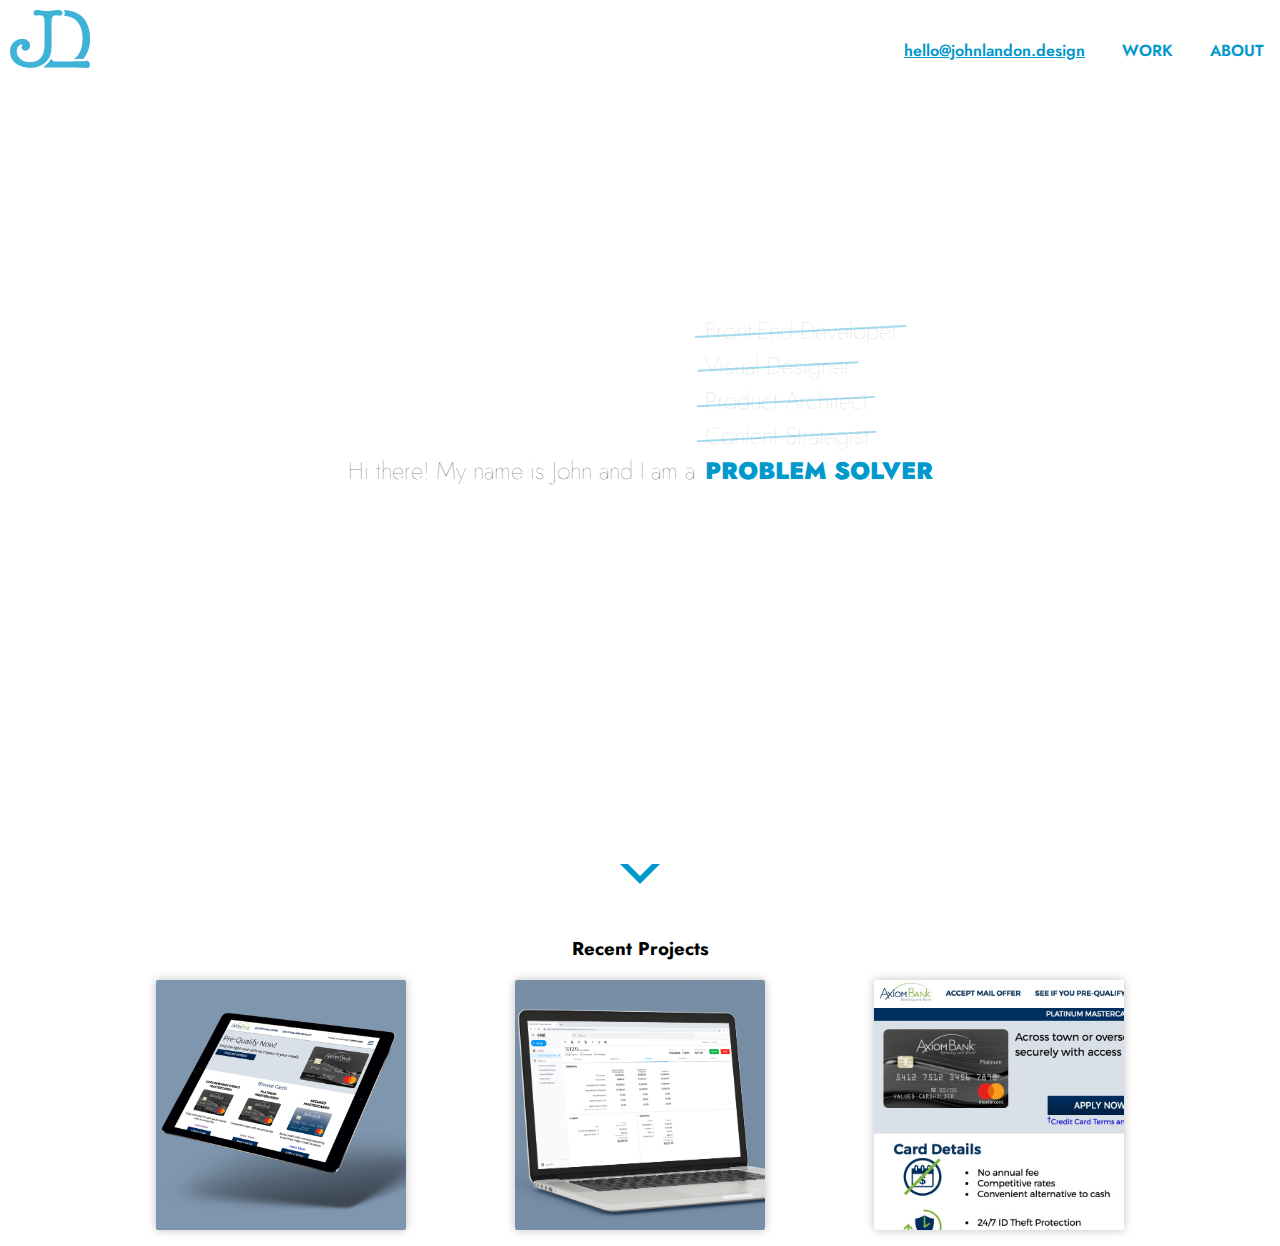
<file: index.html>
<!DOCTYPE html>
<html lang="en" >
<head>
	<meta charset="UTF-8">
	<meta name="viewport" content="width=device-width, initial-scale=1.0">
	<!-- GOOGLE FONT LIBRARIES -->
	<link href="https://fonts.googleapis.com/css?family=Quando" rel="stylesheet">
	<!-- CSS -->
	<link rel="stylesheet" type="text/css" href="css/style.css">
	<title>John Landon Designs</title>
</head>
<body>
	<header>
			<a href="index.html" id="logo">
				<img src="images/logo.svg" alt="Logo">
			</a>
		<nav>
			<ul>
				<li>
					<a href="mailto:hello@johnlandon.design" class="email">hello@johnlandon.design</a>
				</li>
				<li>
					<a href="work.html">WORK</a>
				</li>
				<li>
					<a href="about.html">ABOUT</a>
				</li>
			</ul>
		</nav>
	</header>
	<main>
		<div class="splash">
			<div class="left-splash">Hi there! My name is John and I am a</div>
			<div class="right-splash">
			  <div class="strikethrough">
				<s>Front-End Developer</s><br />
				<s>Visual Designer</s><br />
				<s>Product Architect</s><br />
				<s>Content Strategist</s><br />
			  </div>
			  <div class="answer">PROBLEM SOLVER</div>
			</div>
		  </div>
		<div class="arrow-cont">
			<div class="arrow"></div>
		</div>
	</main>
	<div id="recent">
		<h3>Recent Projects</h3>
		<div class="ex-flex">
			<div class="example">
				<a href="axiom.html">
					<img src="images/axiom-example.png" name="Axiom Bank" alt="Axiom Bank" >
					<div>
						<h4>Axiom Bank</h4>
					</div>
				</a>
			</div>
			<div class="example">
				<a href="dashboard.html">
					<img src="images/dashboard.png" name="Loan Dashboard" alt="Loan Dashboard" >
					<div>
						<h4>Loan Dashboard</h4>
					</div>
				</a>
			</div>
			<div class="example">
				<a href="axiom.html">
					<img src="images/axiom-bank.jpg" name="Axiom Bank" alt="Axiom Bank" >
					<div>
						<h4>Axiom Bank</h4>
					</div>
				</a>
			</div>
		</div>
	</div>
</body>
</html>
</file>
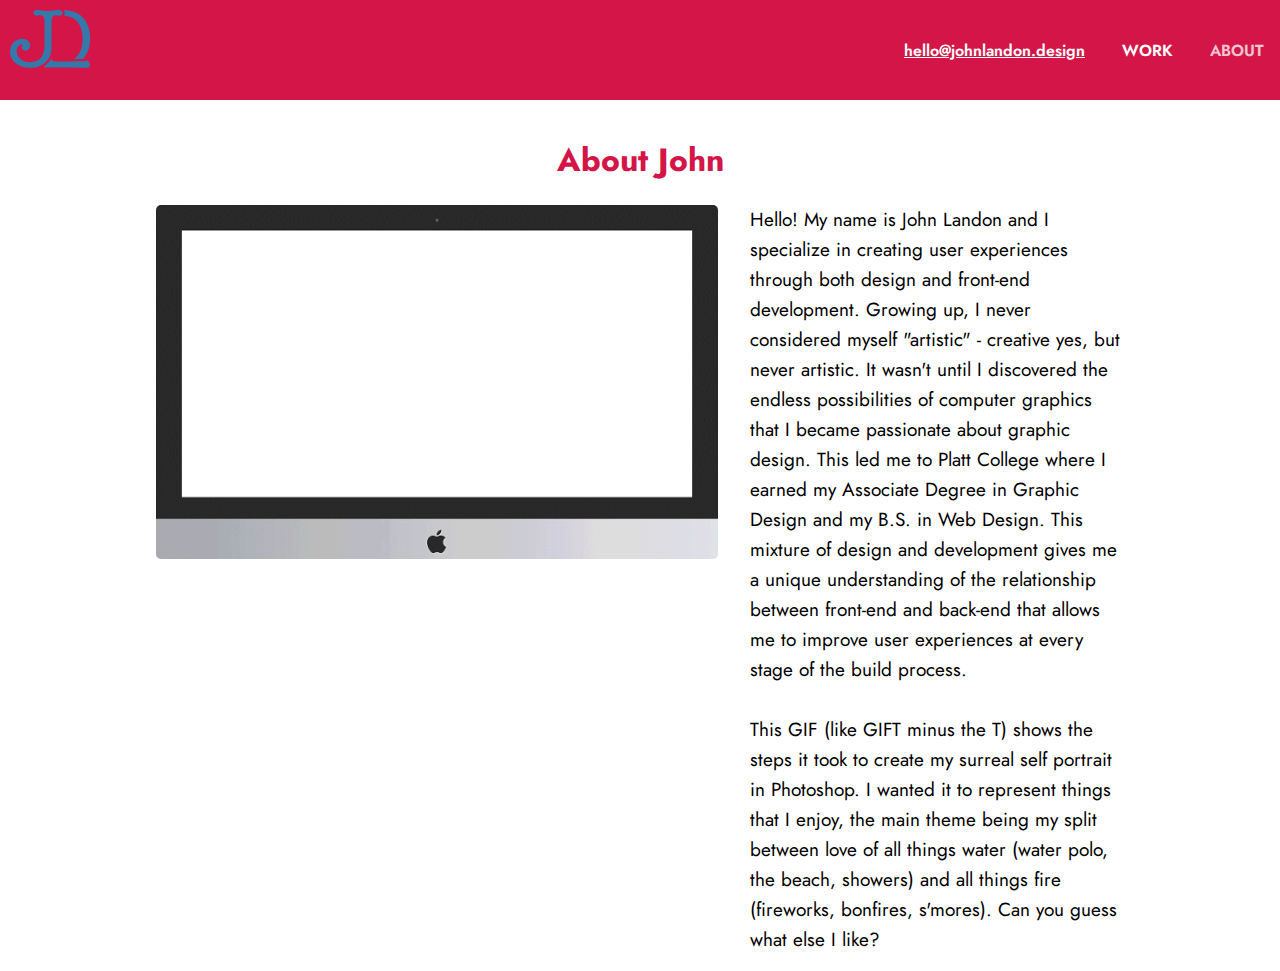
<file: about.html>
<!DOCTYPE html>
<html lang="en" >
<head>
	<meta charset="UTF-8">
	<meta name="viewport" content="width=device-width, initial-scale=1.0">
	<!-- GOOGLE FONT LIBRARIES -->
	<link href="https://fonts.googleapis.com/css?family=Quando" rel="stylesheet">
	<!-- CSS -->
	<link rel="stylesheet" type="text/css" href="css/style.css">
	<title>About - John Landon Designs</title>
</head>
<body>
	<header class="about">
			<a href="index.html" id="logo">
				<img src="images/logo.svg" alt="Logo">
			</a>
		<nav>
			<ul>
				<li>
					<a href="mailto:hello@johnlandon.design" class="email">hello@johnlandon.design</a>
				</li>
				<li>
					<a href="work.html">WORK</a>
				</li>
				<li>
					<a href="about.html" class="current">ABOUT</a>
				</li>
			</ul>
		</nav>
	</header>
	<main id='about'>
		<h1>About John</h1>
		<div class='about-flex'>
			<div class=surreal></div>
			<p>Hello! My name is John Landon and I specialize in creating user experiences through both design and front-end development. Growing up, I never considered myself "artistic" - creative yes, but never artistic. It wasn't until I discovered the endless possibilities of computer graphics that I became passionate about graphic design. This led me to Platt College where I earned my Associate Degree in Graphic Design and my B.S. in Web Design. This mixture of design and development gives me a unique understanding of the relationship between front-end and back-end that allows me to improve user experiences at every stage of the build process.<br><br>This GIF (like GIFT minus the T) shows the steps it took to create my surreal self portrait in Photoshop. I wanted it to represent things that I enjoy, the main theme being my split between love of all things water (water polo, the beach, showers) and all things fire (fireworks, bonfires, s'mores). Can you guess what else I like?</p>
		</div>
	</main>







</body>

</html>
</file>
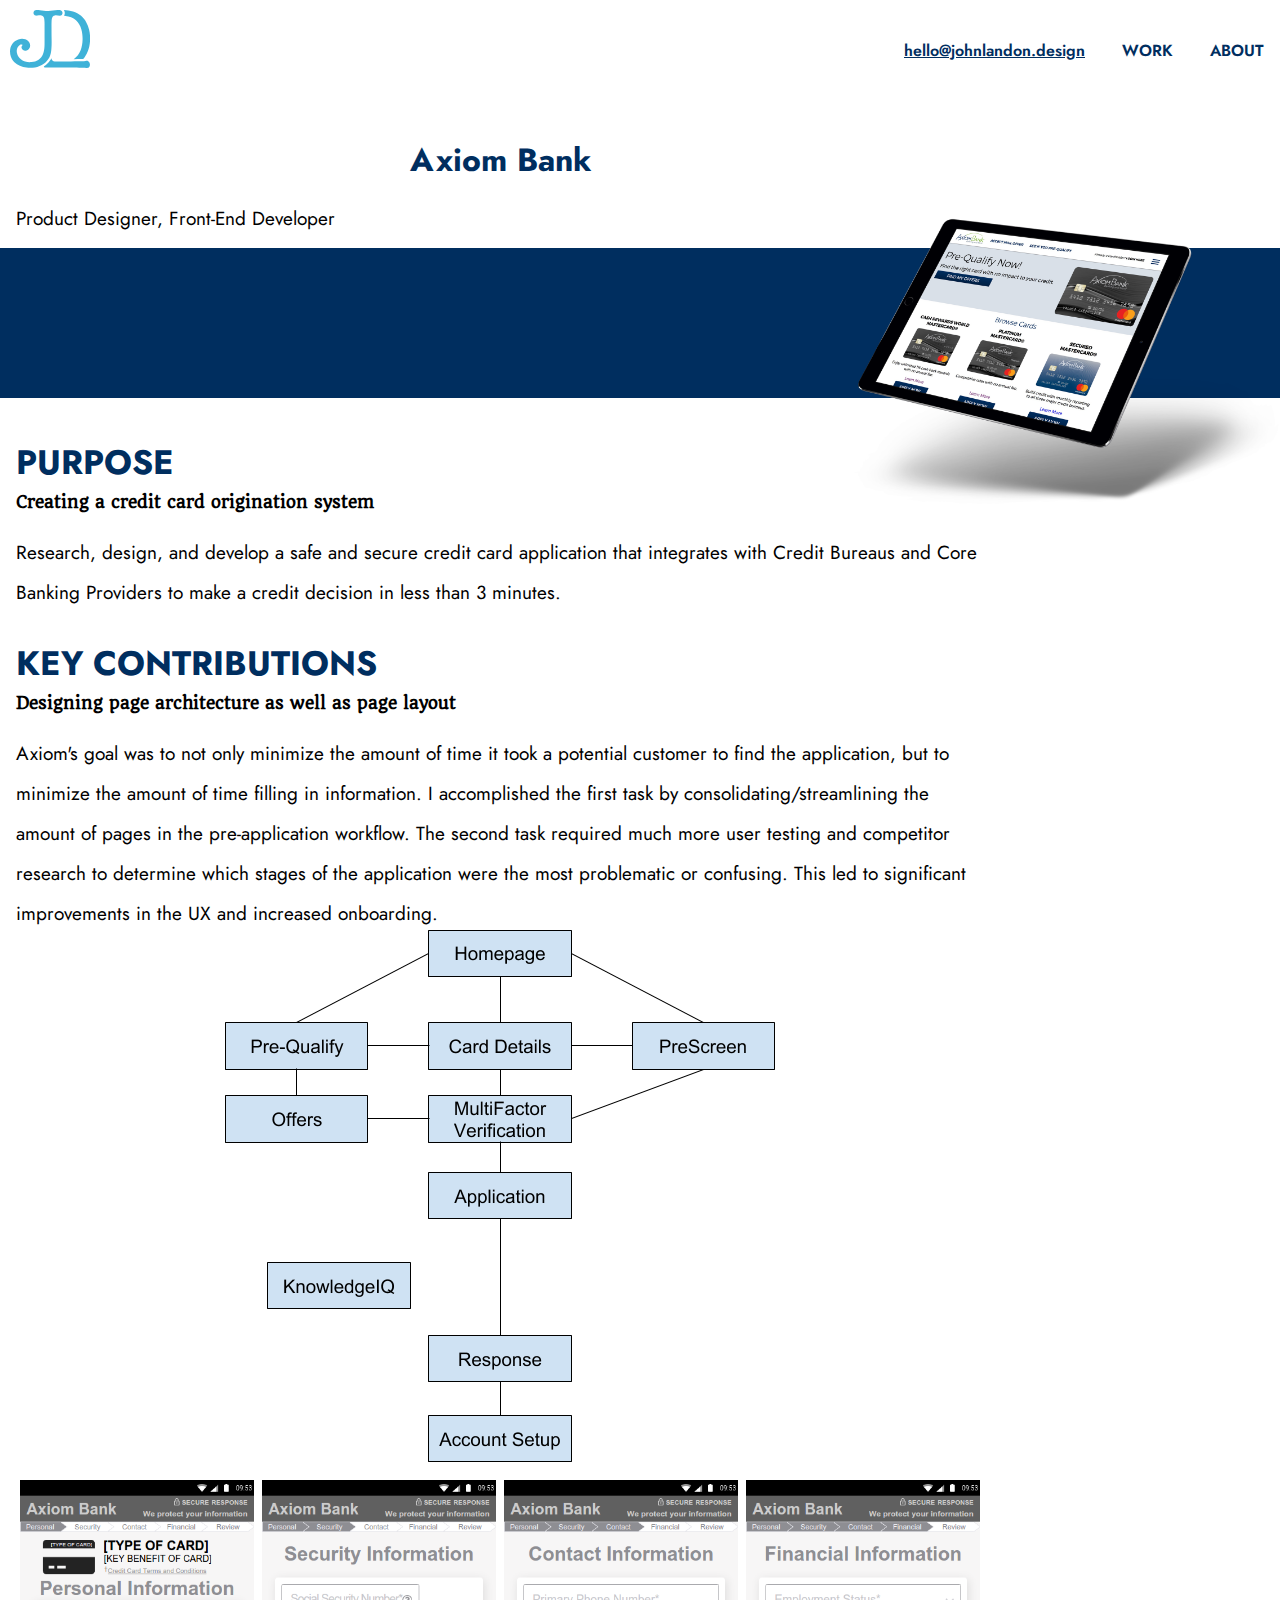
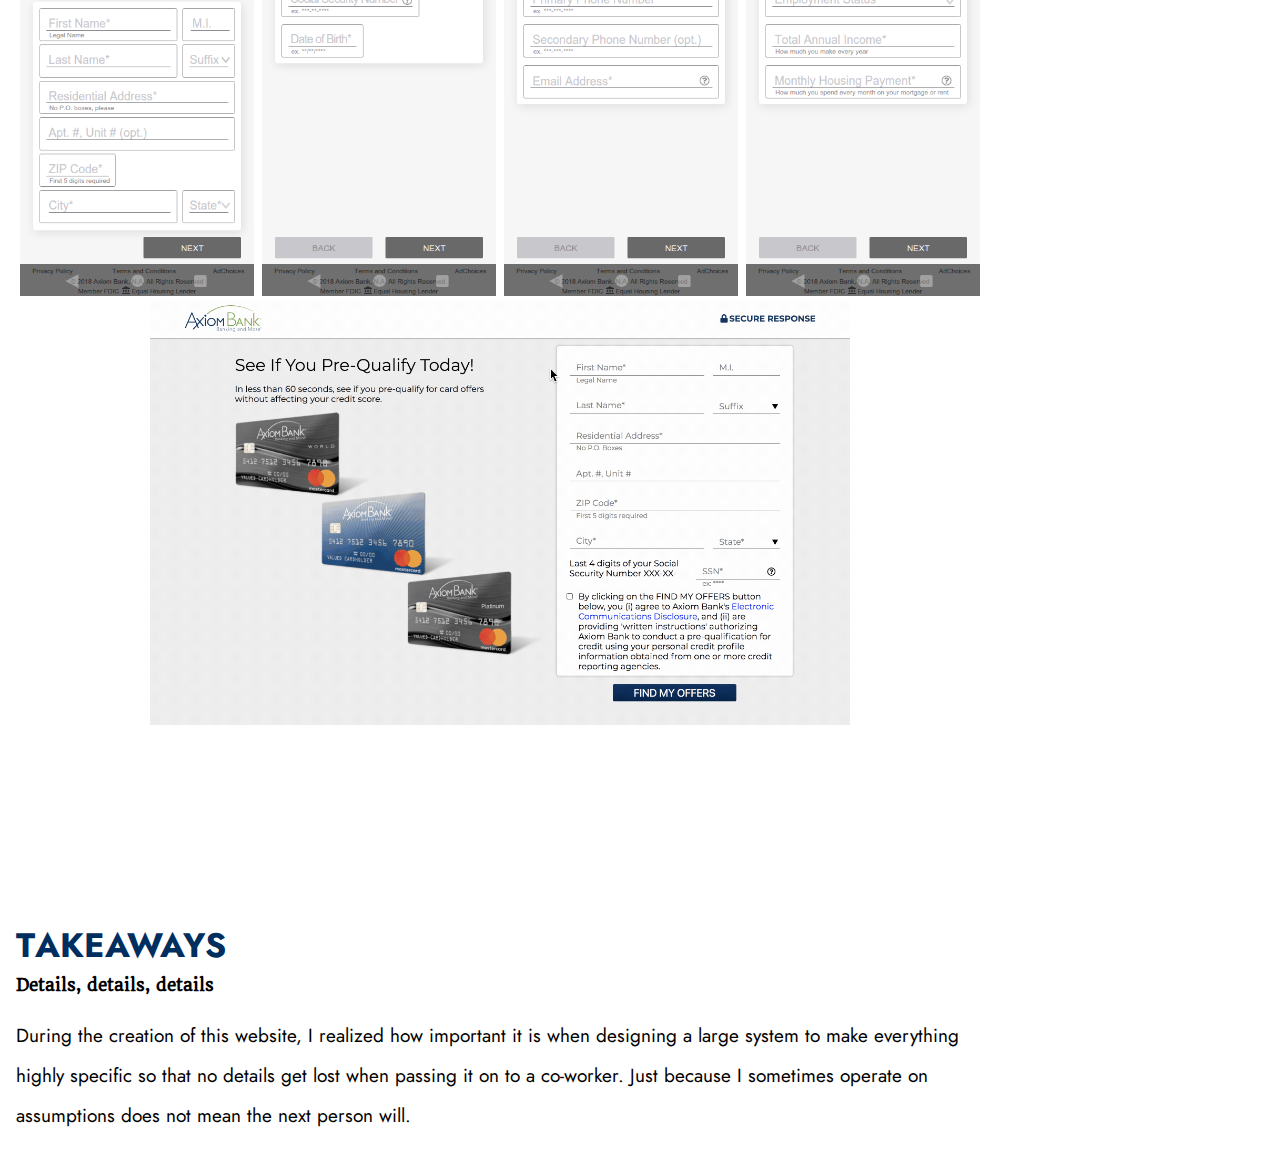
<file: axiom.html>
<!DOCTYPE html>
<html lang="en" >
<head>
	<meta charset="UTF-8">
	<meta name="viewport" content="width=device-width, initial-scale=1.0">
	<!-- GOOGLE FONT LIBRARIES -->
	<link href="https://fonts.googleapis.com/css?family=Quando" rel="stylesheet">
	<!-- CSS -->
	<link rel="stylesheet" type="text/css" href="css/style.css">
	<title>Axiom Bank Case Study</title>
</head>
<body>
	<header class="axiom">
			<a href="index.html" id="logo">
				<img src="images/logo.svg" alt="Logo">
			</a>
		<nav>
			<ul>
				<li>
					<a href="mailto:hello@johnlandon.design" class="email">hello@johnlandon.design</a>
				</li>
				<li>
					<a href="work.html">WORK</a>
				</li>
				<li>
					<a href="about.html">ABOUT</a>
				</li>
			</ul>
		</nav>
	</header>
	<main id="axiom">
		<h1>Axiom Bank</h1>
		<p class="subhead">Product Designer, Front-End Developer</p>
		<div class="color-bar">
			<img src="images/ipad.png" >
		</div>
		<h5>Purpose</h5>
		<h6>Creating a credit card origination system</h6>
		<p class="role">Research, design, and develop a safe and secure credit card application that integrates with Credit Bureaus and Core Banking Providers to make a credit decision in less than 3 minutes.</p>
		<h5>Key Contributions</h5>
		<h6>Designing page architecture as well as page layout</h6>
		<p class="role">Axiom's goal was to not only minimize the amount of time it took a potential customer to find the application, but to minimize the amount of time filling in information. I accomplished the first task by consolidating/streamlining the amount of pages in the pre-application workflow. The second task required much more user testing and competitor research to determine which stages of the application were the most problematic or confusing. This led to significant improvements in the UX and increased onboarding.</p>
		<img src="images/axiom-ia.png" id="ia" >
		<div class="lofi-cont">
			<img src="images/apply1.png" class="lofi-ex" >
			<img src="images/apply2.png" class="lofi-ex" >
			<img src="images/apply3.png" class="lofi-ex" >
			<img src="images/apply4.png" class="lofi-ex" >
		</div>
		<img src="images/hifi.gif" width="700">
		<h5>Takeaways</h5>
		<h6>Details, details, details</h6>
		<p class="role">During the creation of this website, I realized how important it is when designing a large system to make everything highly specific so that no details get lost when passing it on to a co-worker. Just because I sometimes operate on assumptions does not mean the next person will.</p>
	</main>
</body>
</html>
</file>
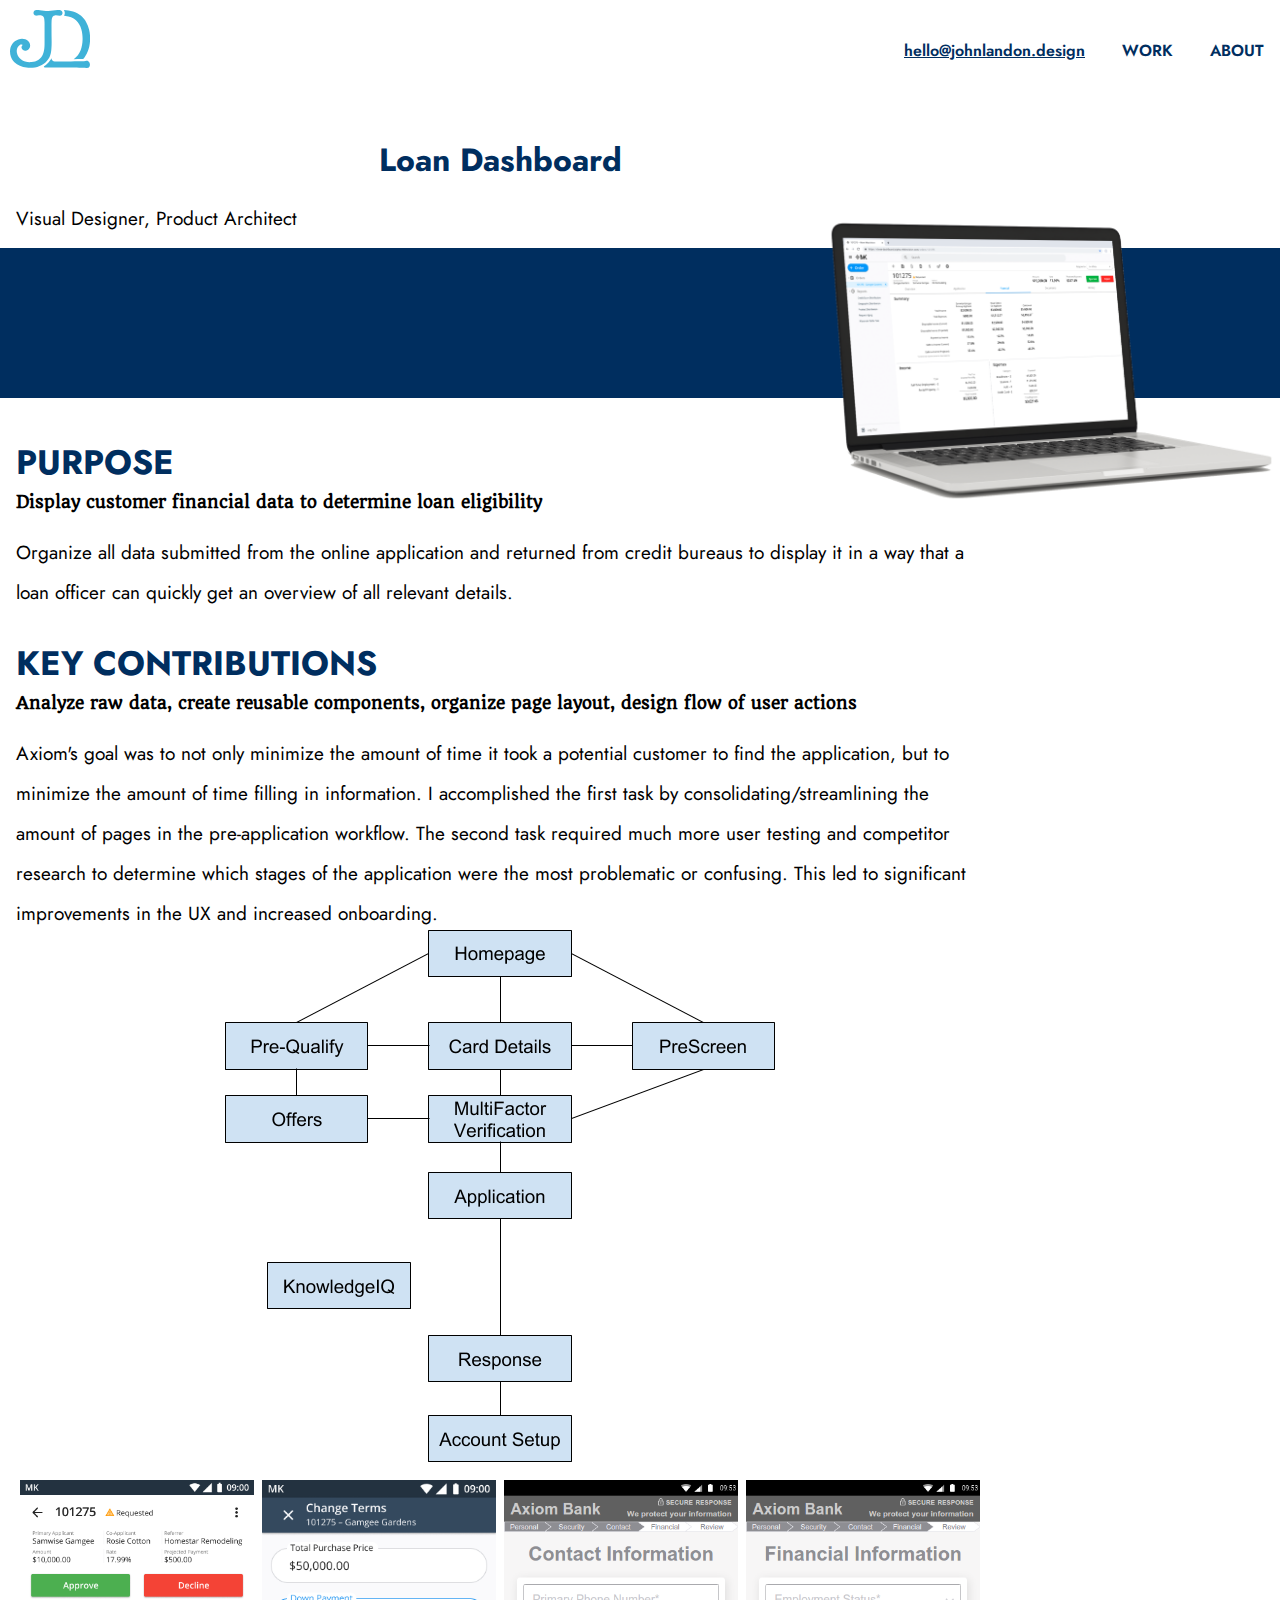
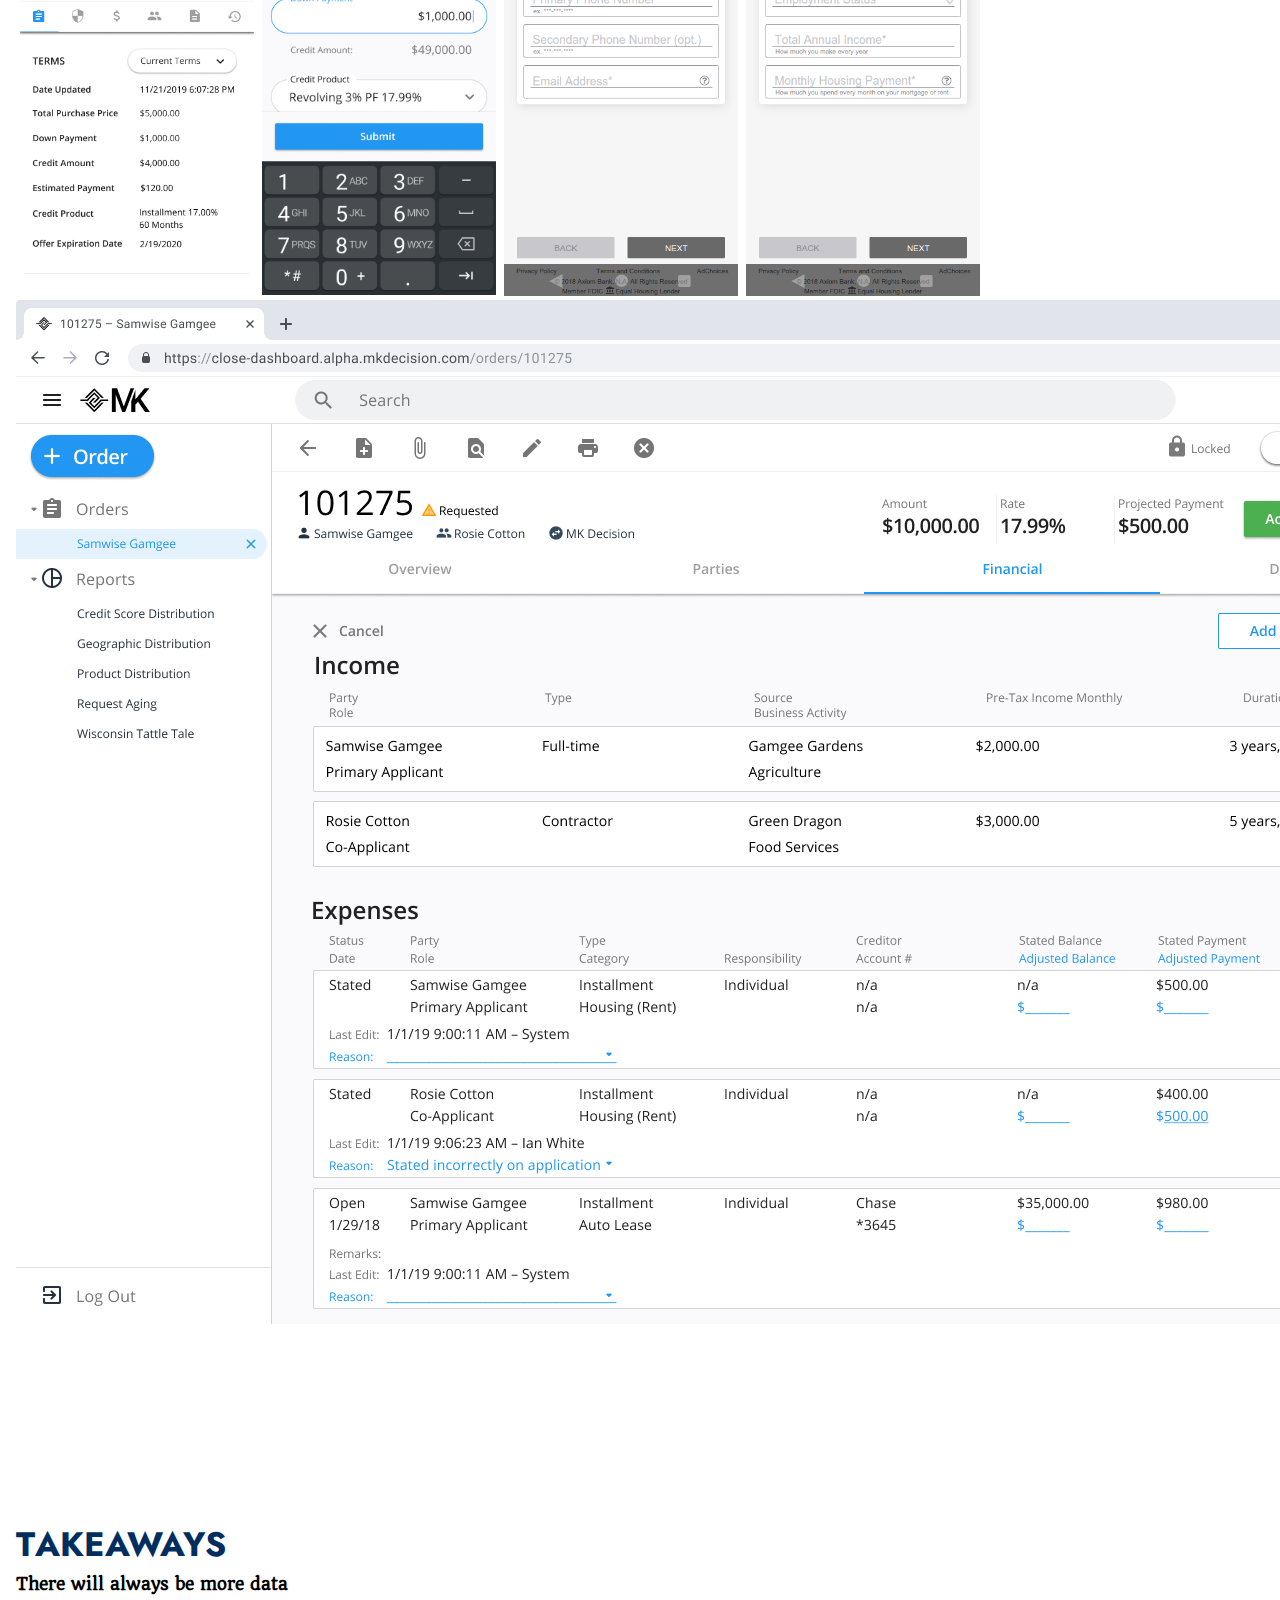
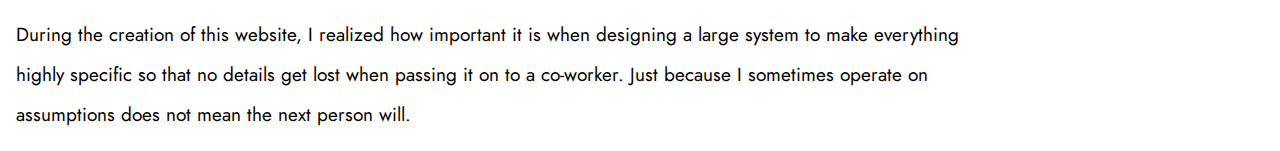
<file: dashboard.html>
<!DOCTYPE html>
<html lang="en" >
<head>
	<meta charset="UTF-8">
	<meta name="viewport" content="width=device-width, initial-scale=1.0">
	<!-- GOOGLE FONT LIBRARIES -->
	<link href="https://fonts.googleapis.com/css?family=Quando" rel="stylesheet">
	<!-- CSS -->
	<link rel="stylesheet" type="text/css" href="css/style.css">
	<title>Axiom Bank Case Study</title>
</head>
<body>
	<header class="axiom">
			<a href="index.html" id="logo">
				<img src="images/logo.svg" alt="Logo">
			</a>
		<nav>
			<ul>
				<li>
					<a href="mailto:hello@johnlandon.design" class="email">hello@johnlandon.design</a>
				</li>
				<li>
					<a href="work.html">WORK</a>
				</li>
				<li>
					<a href="about.html">ABOUT</a>
				</li>
			</ul>
		</nav>
	</header>
	<main id="axiom">
		<h1>Loan Dashboard</h1>
		<p class="subhead">Visual Designer, Product Architect</p>
		<div class="color-bar">
			<img src="images/dashboard-trans.png" >
		</div>
		<h5>Purpose</h5>
		<h6>Display customer financial data to determine loan eligibility</h6>
		<p class="role">Organize all data submitted from the online application and returned from credit bureaus to display it in a way that a loan officer can quickly get an overview of all relevant details.</p>
		<h5>Key Contributions</h5>
		<h6>Analyze raw data, create reusable components, organize page layout, design flow of user actions</h6>
		<p class="role">Axiom's goal was to not only minimize the amount of time it took a potential customer to find the application, but to minimize the amount of time filling in information. I accomplished the first task by consolidating/streamlining the amount of pages in the pre-application workflow. The second task required much more user testing and competitor research to determine which stages of the application were the most problematic or confusing. This led to significant improvements in the UX and increased onboarding.</p>
		<img src="images/axiom-ia.png" id="ia" >
		<div class="lofi-cont">
			<img src="images/dashboard-mobile1.png" class="lofi-ex" >
			<img src="images/dashboard-mobile2.png" class="lofi-ex" >
			<img src="images/apply3.png" class="lofi-ex" >
			<img src="images/apply4.png" class="lofi-ex" >
		</div>
		<img src="images/financial.png">
		<h5>Takeaways</h5>
		<h6>There will always be more data</h6>
		<p class="role">During the creation of this website, I realized how important it is when designing a large system to make everything highly specific so that no details get lost when passing it on to a co-worker. Just because I sometimes operate on assumptions does not mean the next person will.</p>
	</main>
</body>
</html>
</file>
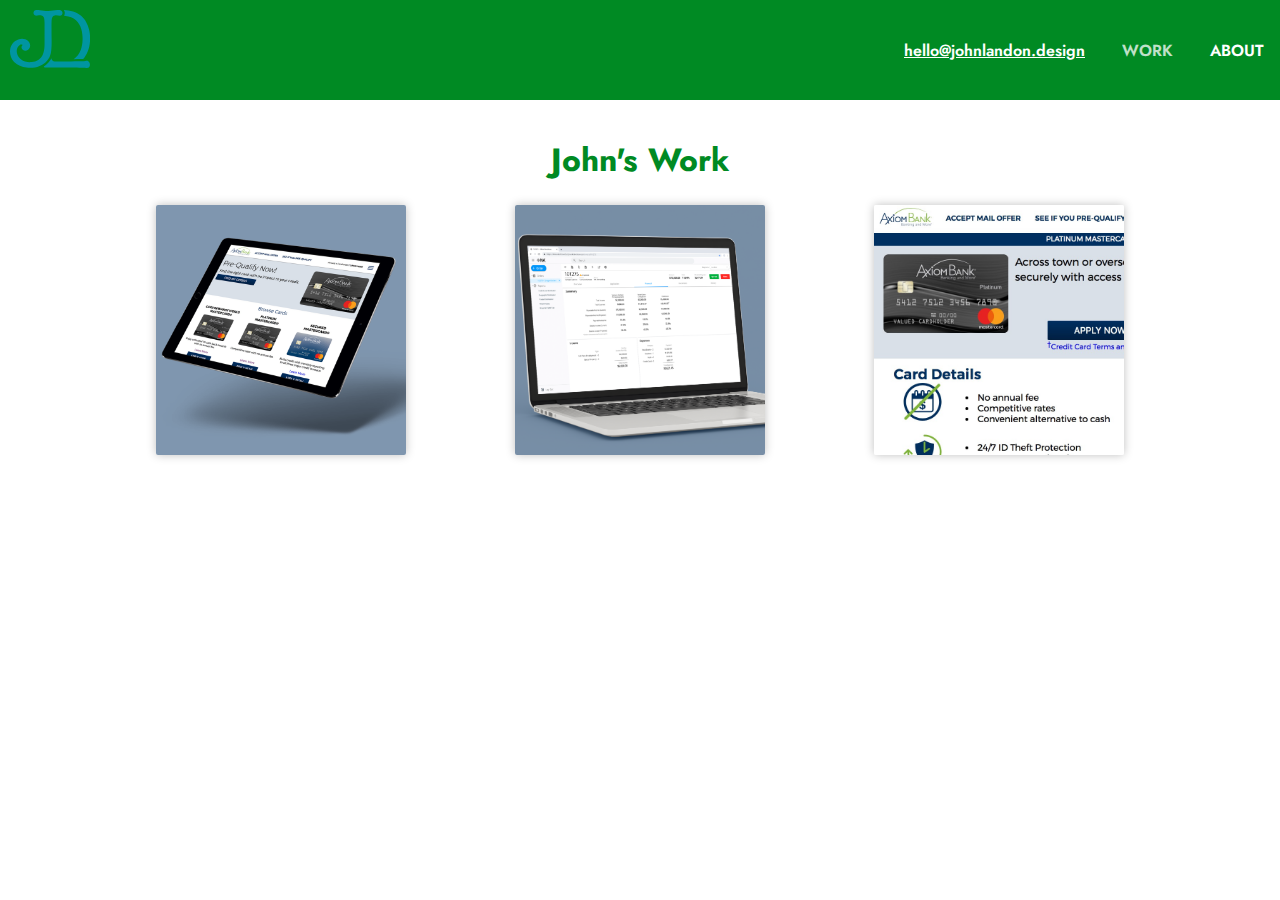
<file: work.html>
<!DOCTYPE html>
<html lang="en" >
<head>
	<meta charset="UTF-8">
	<meta name="viewport" content="width=device-width, initial-scale=1.0">
	<!-- GOOGLE FONT LIBRARIES -->
	<link href="https://fonts.googleapis.com/css?family=Quando" rel="stylesheet">
	<!-- CSS -->
	<link rel="stylesheet" type="text/css" href="css/style.css">
	<title>Work - John Landon Designs</title>
</head>
<body>
	<header class="work">
			<a href="index.html" id="logo">
				<img src="images/logo.svg" alt="Logo">
			</a>
		<nav>
			<ul>
				<li>
					<a href="mailto:hello@johnlandon.design" class="email">hello@johnlandon.design</a>
				</li>
				<li>
					<a href="work.html" class="current">WORK</a>
				</li>
				<li>
					<a href="about.html">ABOUT</a>
				</li>
			</ul>
		</nav>
	</header>
	<main id="recent">
		<h1>John's Work</h1>
		<div class="ex-flex">
			<div class="example">
				<a href="axiom.html">
					<img src="images/axiom-example.png" name="Axiom Bank" alt="Axiom Bank" >
					<div>
						<h4>Axiom Bank</h4>
					</div>
				</a>
			</div>
			<div class="example">
				<a href="dashboard.html">
					<img src="images/dashboard.png" name="Loan Dashboard" alt="Loan Dashboard" >
					<div>
						<h4>Loan Dashboard</h4>
					</div>
				</a>
			</div>
			<div class="example">
				<a href="axiom.html">
					<img src="images/axiom-bank.jpg" name="Axiom Bank" alt="Axiom Bank" >
					<div>
						<h4>Axiom Bank</h4>
					</div>
				</a>
			</div>
		</div>
	</main>
</body>
</html>
</file>
<file: css/style.css>
@import url(//db.onlinewebfonts.com/c/bf35ddaa105b41dd66cb2eb93424c588?family=American+Typewriter);

@import url('https://fonts.googleapis.com/css2?family=Jost&display=swap');

@font-face {font-family: "American Typewriter"; src: url("//db.onlinewebfonts.com/t/bf35ddaa105b41dd66cb2eb93424c588.eot"); src: url("//db.onlinewebfonts.com/t/bf35ddaa105b41dd66cb2eb93424c588.eot?#iefix") format("embedded-opentype"), url("//db.onlinewebfonts.com/t/bf35ddaa105b41dd66cb2eb93424c588.woff2") format("woff2"), url("//db.onlinewebfonts.com/t/bf35ddaa105b41dd66cb2eb93424c588.woff") format("woff"), url("//db.onlinewebfonts.com/t/bf35ddaa105b41dd66cb2eb93424c588.ttf") format("truetype"), url("//db.onlinewebfonts.com/t/bf35ddaa105b41dd66cb2eb93424c588.svg#American Typewriter") format("svg"); }

* {
	font-family: 'Jost', sans-serif;
	-webkit-box-sizing: border-box;
     -moz-box-sizing: border-box;
      -ms-box-sizing: border-box;
          box-sizing: border-box;
}

html {
	/* overflow-x: hidden; */
	/* font-size: 14px; */
}

body {
	margin: 0;
}

header {
	display: flex;
	align-items: center;
	/* background-color: #0099cc; */
	height: 100px;
	justify-content: space-between;
	width: 100%;
}

header.work {
	background-color: #008A23;

}

header.about{
	background-color: #D41547;

}

header.axiom {
	background-color: white;
}

header a#logo {
	height: 100px;
	width: 100px;
}

#logo img {
	padding: 10px;
	opacity: 1;
	transition: all .3s ease-out;
}

#logo img:hover {
	opacity: .75
}

header li {
	list-style: none;
	display: inline-block;
	padding: 1em;
}

header li a {
	color: #0099cc;
	font-weight: 600;
	font-size: 1rem;
	text-decoration: none;
	opacity: 1;
	transition: all .3s ease-out;
}

header.work li a {
	color: white;
}

header.about li a {
	color: white;
}

.svg {
	fill: #0099cc;
}

.axiom .svg{
	fill: #002E5F;
}
header.axiom li a {
	color: #002E5F;
}

header li a:hover{
	opacity: .75;
}

header li a.email {
	font-size: 1rem;
	text-decoration: underline;

}
.current {
	opacity: .75;
}



main{
	padding: 0 1em;
	width: 100vw;
	min-height: calc(100vh - 100px);
	max-width: 1000px;
	margin: 0 auto;
	position: relative;
}

.splash {
	display: flex;
	flex-direction: row;
	justify-content: center;
	align-items: flex-end;
	font-size: 24px;
	font-weight: 100;
	position: absolute;
	margin: 0 auto;
	top: calc(50% - 100px);
	left: 50%;
	transform: translate(-50%, -50%);
	white-space: nowrap;
}

.left-splash {
	text-align: right;
	padding-right: 10px;
}


.right-splash {
	text-align: left;
}

s, strike {
  text-decoration:none;
  position:relative;

}

s::before, strike::before {
  top: 50%; /*tweak this to adjust the vertical position if it's off a bit due to your font family */
	background:rgba(0,153,204,.5);
	opacity:.7;
  content: '';
  width: 110%;
  position: absolute;
  height:.1em;
  border-radius:.1em;
  left: -5%;
  white-space:nowrap;
  display: block;
  transform: rotate(-3deg);
}

s.straight::before, strike.straight::before {
  transform: rotate(0deg);
  left:-1%;
  width:100%;
}

.strikethrough {
	color: #BFBFBF;
	text-decoration-color: rgba(0, 0, 0, 0.25);
}

.answer {
	font-weight: 900;
	color: #0099cc;
}

/*
h1 {

	text-align:left;
	-webkit-margin-after: 0;
	-webkit-margin-before: 0;
	padding: 2rem 0 1.5rem 0;
} */
h2 {
	font-size:1.5em;
	-webkit-margin-after: 0;
	-webkit-margin-before: 0;
}
h2 b {
	padding-right: 10px;
	color: #F31431;
}

p {
	-webkit-margin-after: 0;
	-webkit-margin-before: 0;
	font-size: 19px;
}













#container{
	display: flex;
	width: 100%;
	max-width: 1000px;
}

.arrow-cont{
	position: absolute;
	bottom: 1em;
	left: 48%;
}
.arrow {
	width: 0;
	height: 0;
	border-left: 20px solid transparent;
	border-right: 20px solid transparent;

	border-top: 20px solid #0099cc;
  }

  .arrow:after {
	content:" ";
	display:block;
	margin:-20px 0 0 -12px;
	width: 0;
	height: 0;
	border-left: 12px solid transparent;
	border-right: 12px solid transparent;

	border-top: 12px solid white;
  }

/* h3 {
	font-family: 'Quando', sans-serif;
} */



#recent{
	/* padding: 0 1em; */
	width: 100%;
	max-width: 1000px;
	margin: 0 auto;
	text-align: center;
	padding: 1em;
}

#recent h1 {
	color: #008A23;

}

.ex-flex {
	display: flex;
	justify-content: space-between;
}

.example {
	width: 33%;
	height:auto;
	max-width: 250px;
	max-height: 250px;
	/* border: 10px solid white; */
	position: relative;
	box-shadow: 0 0 10px rgba(0,0,0,.25);
	transition: all .3s ease-out;
	border-radius: 2px;
}

.example:hover {

	box-shadow: 0 0 15px rgba(0,0,0,.5);

}

.example a {
	color: white;
}
.example a:visited {
	color: white;
}

.example img {
		width: 100%;
		height: auto;
		border-radius: 2px;
	}

.example h4 {
	position: absolute;
	top: 37%;
	width: 100%;
	margin: 0;
	opacity: 0;
	padding: 1em 0;
	font-family: 'quando', sans-serif;
	transition: all .3s ease-out;
	background-color: rgba(0,0,0,.5)
}

.example:hover h4{
	opacity: 1;
}

.example:hover h4 span {
	display: block;
	font-size: .66rem;
}



#about{
	/* padding: 0 1em; */
	width: 100%;
	max-width: 1000px;
	margin: 0 auto;
	text-align: center;
	padding: 1em;
}

#about h1 {
	color: #D41547;
}
.about-flex {
	display: flex;
	justify-content: space-between;
}
.surreal {
	width: 100%;
	height: 354px;
	max-width: 960px;
    background-image: url("../images/surreal.gif");
    background-size: 100%;
	background-repeat: no-repeat;
	border-radius: 5px;
}
.about-flex p{
	width: 70%;
	text-align: left;
	padding-left: 2rem;
	line-height: 30px;
}

#axiom{
	/* padding: 0 1em; */
	width: 100%;
	max-width: 1000px;
	margin: 0;
	text-align: center;
	padding: 1em;
}

#axiom h1 {
	color: #002E5F;
}

#axiom .color-bar {
	background-color: #002E5F;
	width: 100vw;
	height: 150px;
	position: absolute;
	left: 0;
}

.color-bar img {
	position: absolute;
	bottom: -110px;
	/* right: 15%; */
	width: auto;
	right: 0;
	height: 300px;
}

#axiom p.subhead {
	text-align: left;
	/* width: 30rem; */
	padding-bottom: 1rem;
}

#axiom h5 {
	position: relative;
	top: 175px;
	text-align: left;
	-webkit-margin-after: 0;
	-webkit-margin-before: 0;
	font-size: 3em;
	font-variant: all-small-caps;
	color: #002E5F;
	font-weight: 700;

}
#axiom h6 {
	position: relative;
	top: 175px;
	-webkit-margin-after: 0;
	-webkit-margin-before: 0;
	text-align: left;
	font-size: 1em;
	/* color: #002E5F; */
	font-weight: 600;
	font-family: 'Quando', sans-serif;
	margin-bottom: 1rem;
}

#axiom p.role {
	position: relative;
	text-align: left;
	top: 180px;
	line-height: 40px;
	padding-bottom: 1rem;
}

#ia {
	position: relative;
	margin-top: 150px;
}

.lofi-cont {
	display: flex;
	flex-wrap: wrap;
}

.lofi-ex {
	padding: .25em;
	width: 25%;
	height: 25%;
}
</file>
